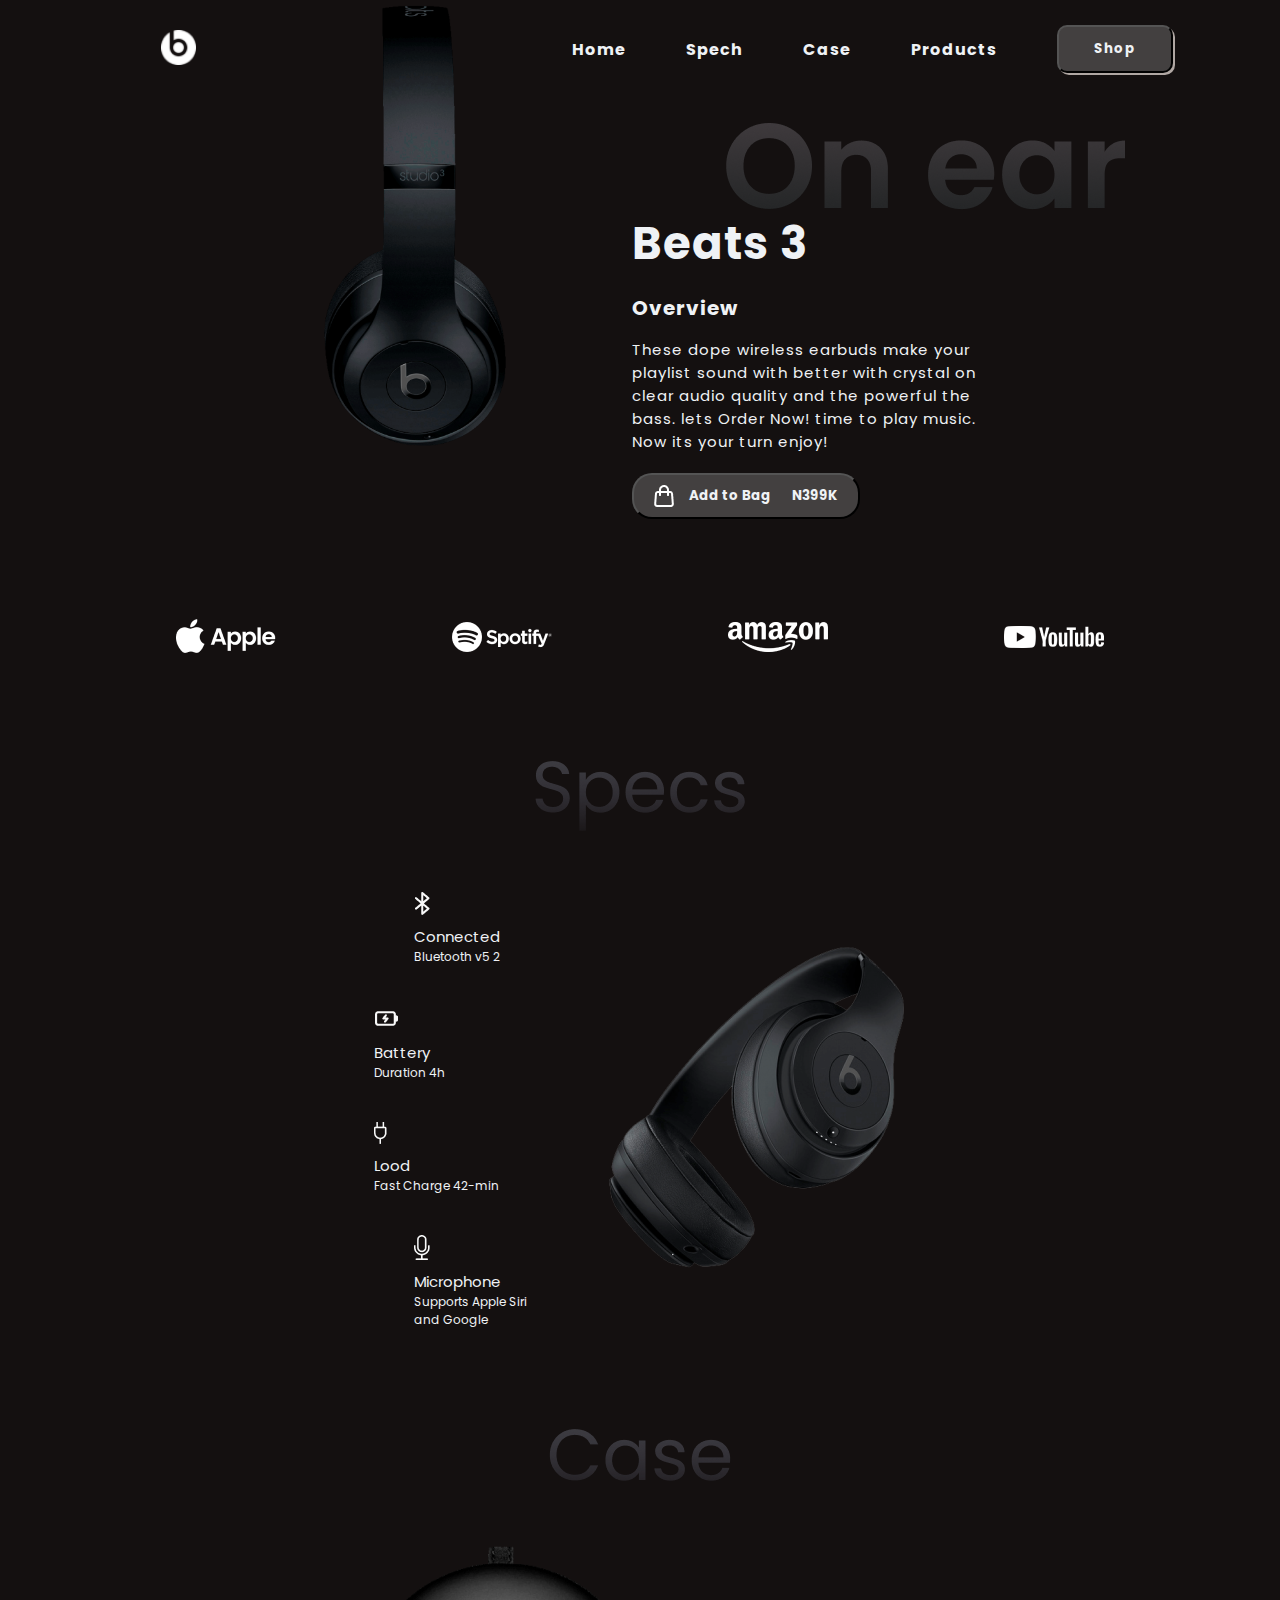
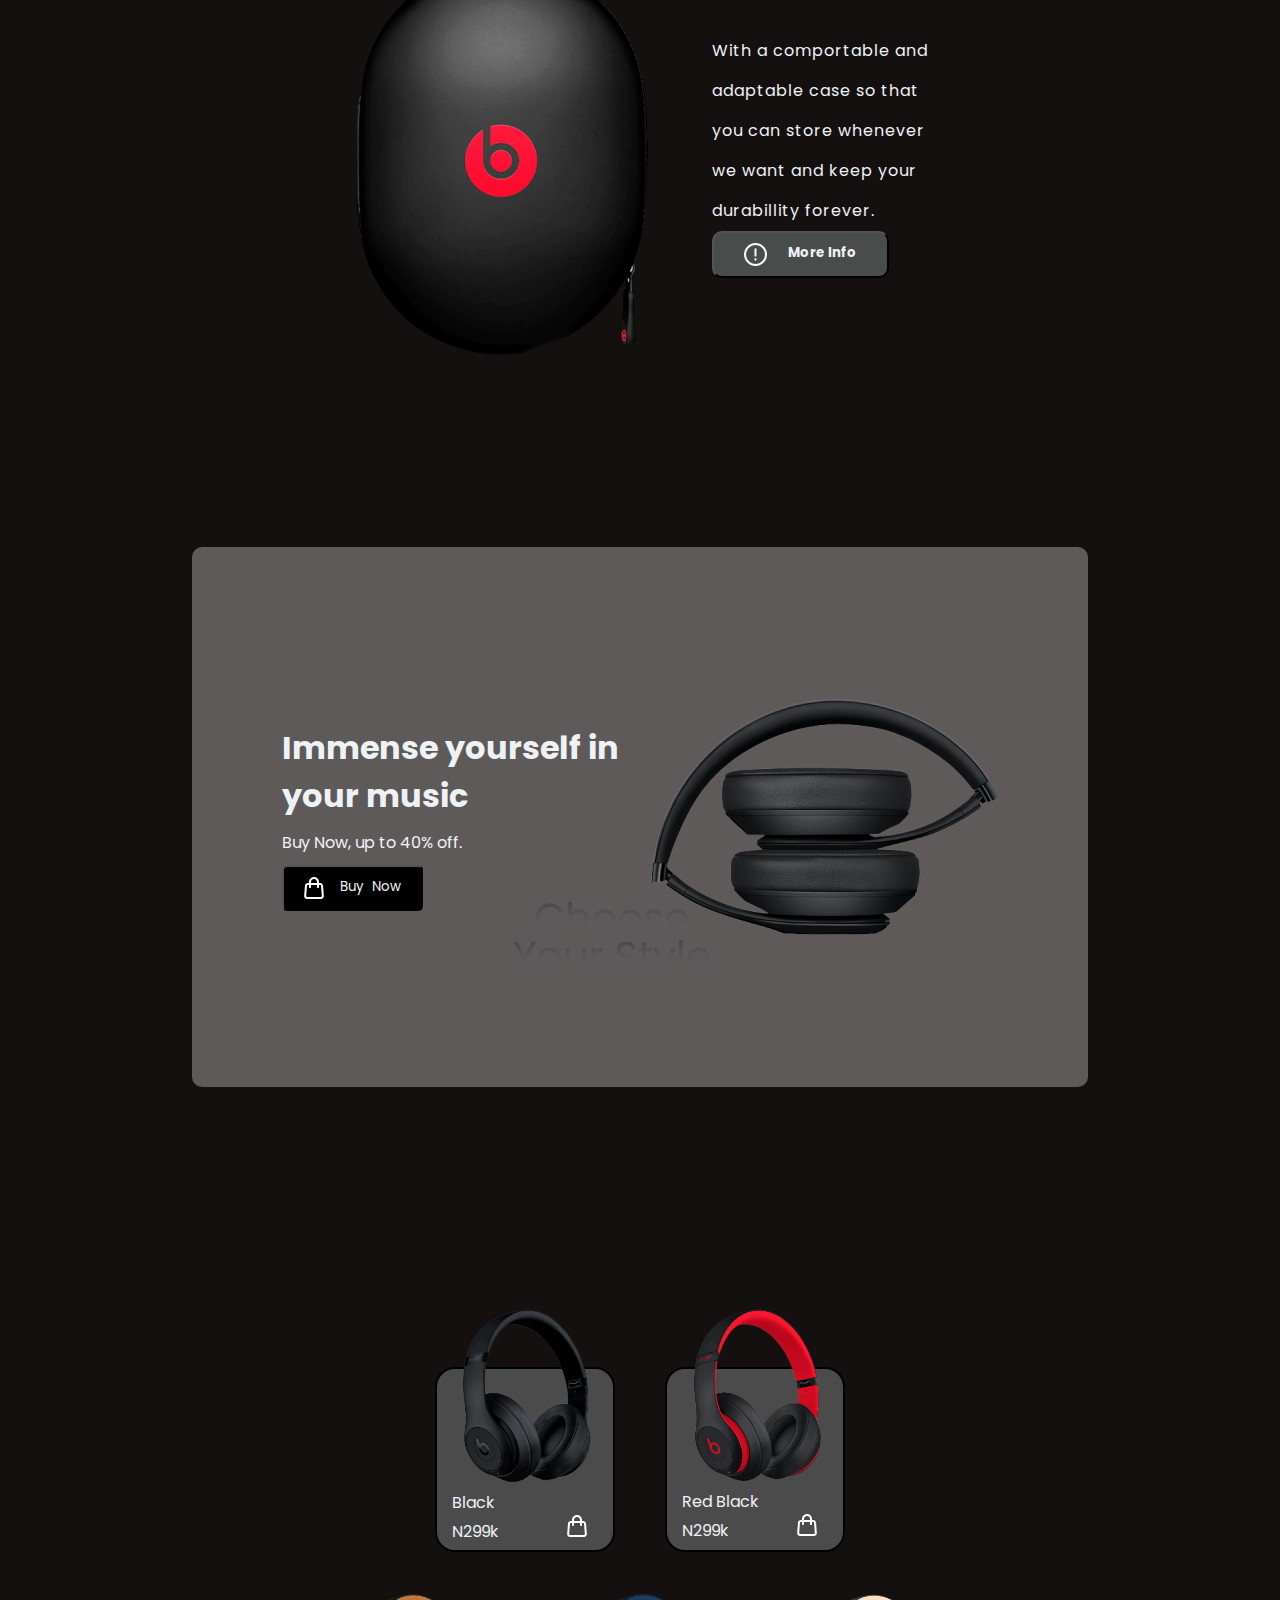
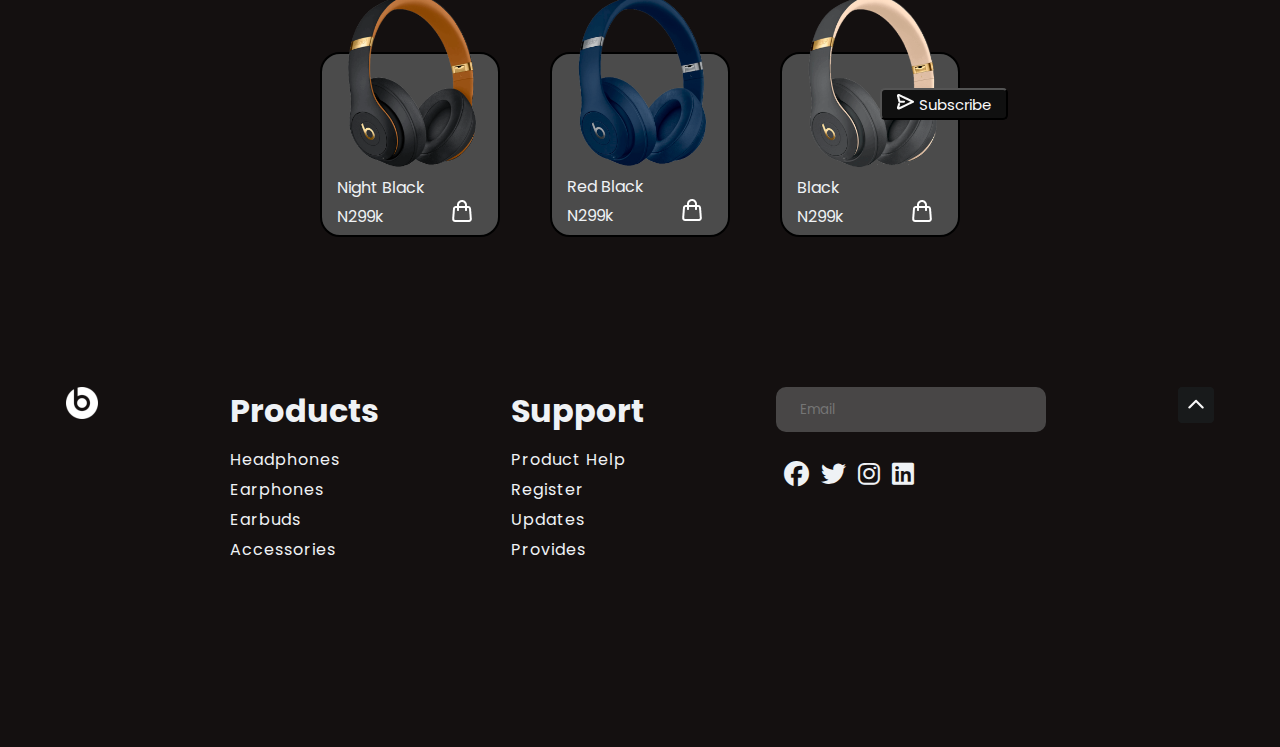
<file: beats project/index.html>
<!DOCTYPE html>
<html lang="en">

<head>
    <meta charset="UTF-8">
    <meta http-equiv="X-UA-Compatible" content="IE=edge">
    <meta name="viewport" content="width=device-width, initial-scale=1.0">
    <title>Beats </title>
    <link rel="preconnect" href="https://fonts.googleapis.com">
    <link rel="preconnect" href="https://fonts.gstatic.com" crossorigin>
    <link href="https://fonts.googleapis.com/css2?family=Poppins&display=swap" rel="stylesheet">
    <link rel="stylesheet" href="https://cdnjs.cloudflare.com/ajax/libs/font-awesome/6.2.1/css/all.min.css">
   
   <link rel="stylesheet" href="index.css">
    <head>
    <body>
        <div class="section1">
            <div class="rightSide">
                <img src="beatsLogo.png" alt="logo1" height="35px" class="logo1">
                <img src="mainImage.png" alt="hedpneImg1" height="450px">
            </div>
            <div class="leftSide">
                <nav>
                    <ul class="navBar">
                        <li><a href="">Home</a></li>
                        <li><a href="">Spech</a></li>
                        <li><a href="">Case</a></li>
                        <li><a href="">Products</a></li>
                        <button class="button1">Shop</button>
                    </ul>
                </nav>
                <div class="bckgndLogo1">
                    <img src="onEar.png" alt="bckgndLogo1">
                </div>
                <div class="details">
                    <h1 class="h1">Beats 3</h1>
                    <h3 class="h3">Overview</h3>
                    <p class="para">These dope wireless earbuds make your <br> playlist sound with better with crystal
                        on<br> clear audio quality and the powerful the<br> bass. lets Order Now! time to play
                        music.<br> Now its your turn enjoy! </p>
                    <button class="button2"> <img src="shoppingBag.png" alt="Logo"> &nbsp; &nbsp; &nbsp;Add to Bag
                        &nbsp; &nbsp; &nbsp; N399K</button>
                </div>
            </div>
        </div>
        <div section2>
            <nav>
                <ul class="CompyLogo">
                    <li><img src="appleLogo.png" alt="AppleLogo"></li>
                    <li><img src="spotifyLogo.png" alt="SpotifyLogo"></li>
                    <li><img src="amazonLogo.png" alt="AmazonLogo"></li>
                    <li><img src="youtubeLogo.png" alt="YoutbeLogo"></li>
                </ul>
            </nav>
        </div>
        <div class="section3">
            <div class="specs">
                <img src="specsLogo.png" alt="specsLogo">
            </div>
            <div class="mainspecs">
                <div>
                    <div class="bluetooth">
                        <img src="bluetooth.png" alt="bletohlogo">
                        <p class="para3"><span>Connected</span><br>Bluetooth v5 2</p>
                    </div>
                    <div class="battery">
                        <img src="battery.png" alt="bttryLogo">
                        <p class="para3"><span>Battery</span><br>Duration 4h</p>
                    </div>
                    <div class="charger">
                        <img src="charger.png" alt="chgerLogo">
                        <p class="para3"><span>Lood</span><br>Fast Charge 42-min</p>
                    </div>
                    <div class="mic">
                        <img src="mic.png" alt="micLogo">
                        <p class="para3"><span>Microphone</span><br> Supports Apple Siri <br> and Google</p>
                    </div>

                </div>
                <div class="specsImg">
                    <img src="specsImage.png" alt="specsLogo">
                </div>
            </div>
        </div>
        <div class="section4">
            <div class="caseLogo">
                <img src="caseLogo.png" alt="caseLogo">
            </div>
            <div class="caseImg">
                <div>
                    <img src="caseImage.png" alt="caseImg">
                </div>
                <div class="caseWri">
                    <p class="para4">With a comportable and <br> adaptable case so that <br> you can store whenever<br>we
                        want and keep
                        your <br>durabillity forever.</p>
                    <button class="button3"><img src="group.png" alt="grouplogo">&nbsp; &nbsp; &nbsp; &nbsp;More
                        Info</button>
                </div>
            </div>
        </div>
        <div class="section5">
            <div class="mainPart">
                <div class="buy">
                    <h1>Immense yourself in <br>your music</h1>
                    <p class="para5">Buy Now, up to 40% off.</p>
                    <button class="button4"><img src="shoppingBag.png" alt="Buy"> &nbsp; &nbsp; Buy &nbsp;Now</button>
                </div>
                <div class="nowBuy"></div>
                <img src="buyNowSectionImage.png" alt="logo">
            </div>
        </div>
        <section class="headphonelist">
            <div class="productlogo">
                <img src="productLogo.png" alt="logo" width="200px">
            </div>
            <div class="list">
                <div class="blackhp">
                    <img class="black" src="black.png" alt="logo" width="130px">
                    <p class="pblack"> Black <br> N299k &nbsp; &nbsp; &nbsp;  &nbsp; &nbsp; &nbsp; &nbsp; &nbsp; <img src="shoppingBag.png" alt="loho"></p>
                </div>
                <div class="blackhp">
                    <img class="black" src="redBlack.png" alt="logo" width="130px">
                    <p class="pblack">Red Black <br> N299k &nbsp;  &nbsp; &nbsp; &nbsp; &nbsp; &nbsp; &nbsp; &nbsp; <img src="shoppingBag.png"
                            alt="logo"></p>
                </div>
            </div>
                <div class="black2">
                    <div class="blackhp">
                        <img class="black" src="nightBlack.png" alt="logo" width="130px">
                        <p class="pblack">Night Black <br> N299k &nbsp; &nbsp; &nbsp; &nbsp; &nbsp; &nbsp; &nbsp; &nbsp; <img src="shoppingBag.png" alt="loho"></p>
                    </div>
                    <div class="blackhp">
                        <img class="black" src="blue.png" alt="logo" width="130px">
                        <p class="pblack">Red Black <br> N299k &nbsp;   &nbsp; &nbsp; &nbsp; &nbsp; &nbsp; &nbsp; &nbsp; <img src="shoppingBag.png"
                                alt="logo"></p>
                </div>
                <div class="blackhp">
                    <img class="black" src="twilightGray.png" alt="logo" width="130px">
                    <p class="pblack">Black <br> N299k &nbsp;   &nbsp; &nbsp; &nbsp; &nbsp; &nbsp; &nbsp; &nbsp; <img src="shoppingBag.png"
                            alt="logo"></p>
                </div>
           
        </section>
        
        <nav class="section6">
            <div>
                <img src="beatsLogo.png" alt="logo">
            </div>
            <div>
                <h1>Products</h1>
                <p class="para7">Headphones <br> Earphones <br> Earbuds <br>Accessories</p>
            </div>
            <div>
                <h1>Support</h1>
                <p class="para7">Product Help <br> Register <br> Updates<br>Provides</p>
            </div>
            <div>
                <div>
                    <input class="email" type="email" placeholder=" &nbsp; &nbsp; &nbsp;email"> <button class="subscribe"> <img src="rightArrow.png" alt="logo"> Subscribe</button>
                </div>
                <div class="sociLogo">
                    <i class="fa-brands fa-facebook" ></i>
                    <i class="fa-brands fa-twitter"></i>
                    <i class="fa-brands fa-instagram"></i>
                    <i class="fa-brands fa-linkedin"></i>
                </div>
            </div>
            <div>
                <img src="upArrow.png" alt="uplogo">
            </div>
            </div>
        </nav>

    </body>

</html>
</file>
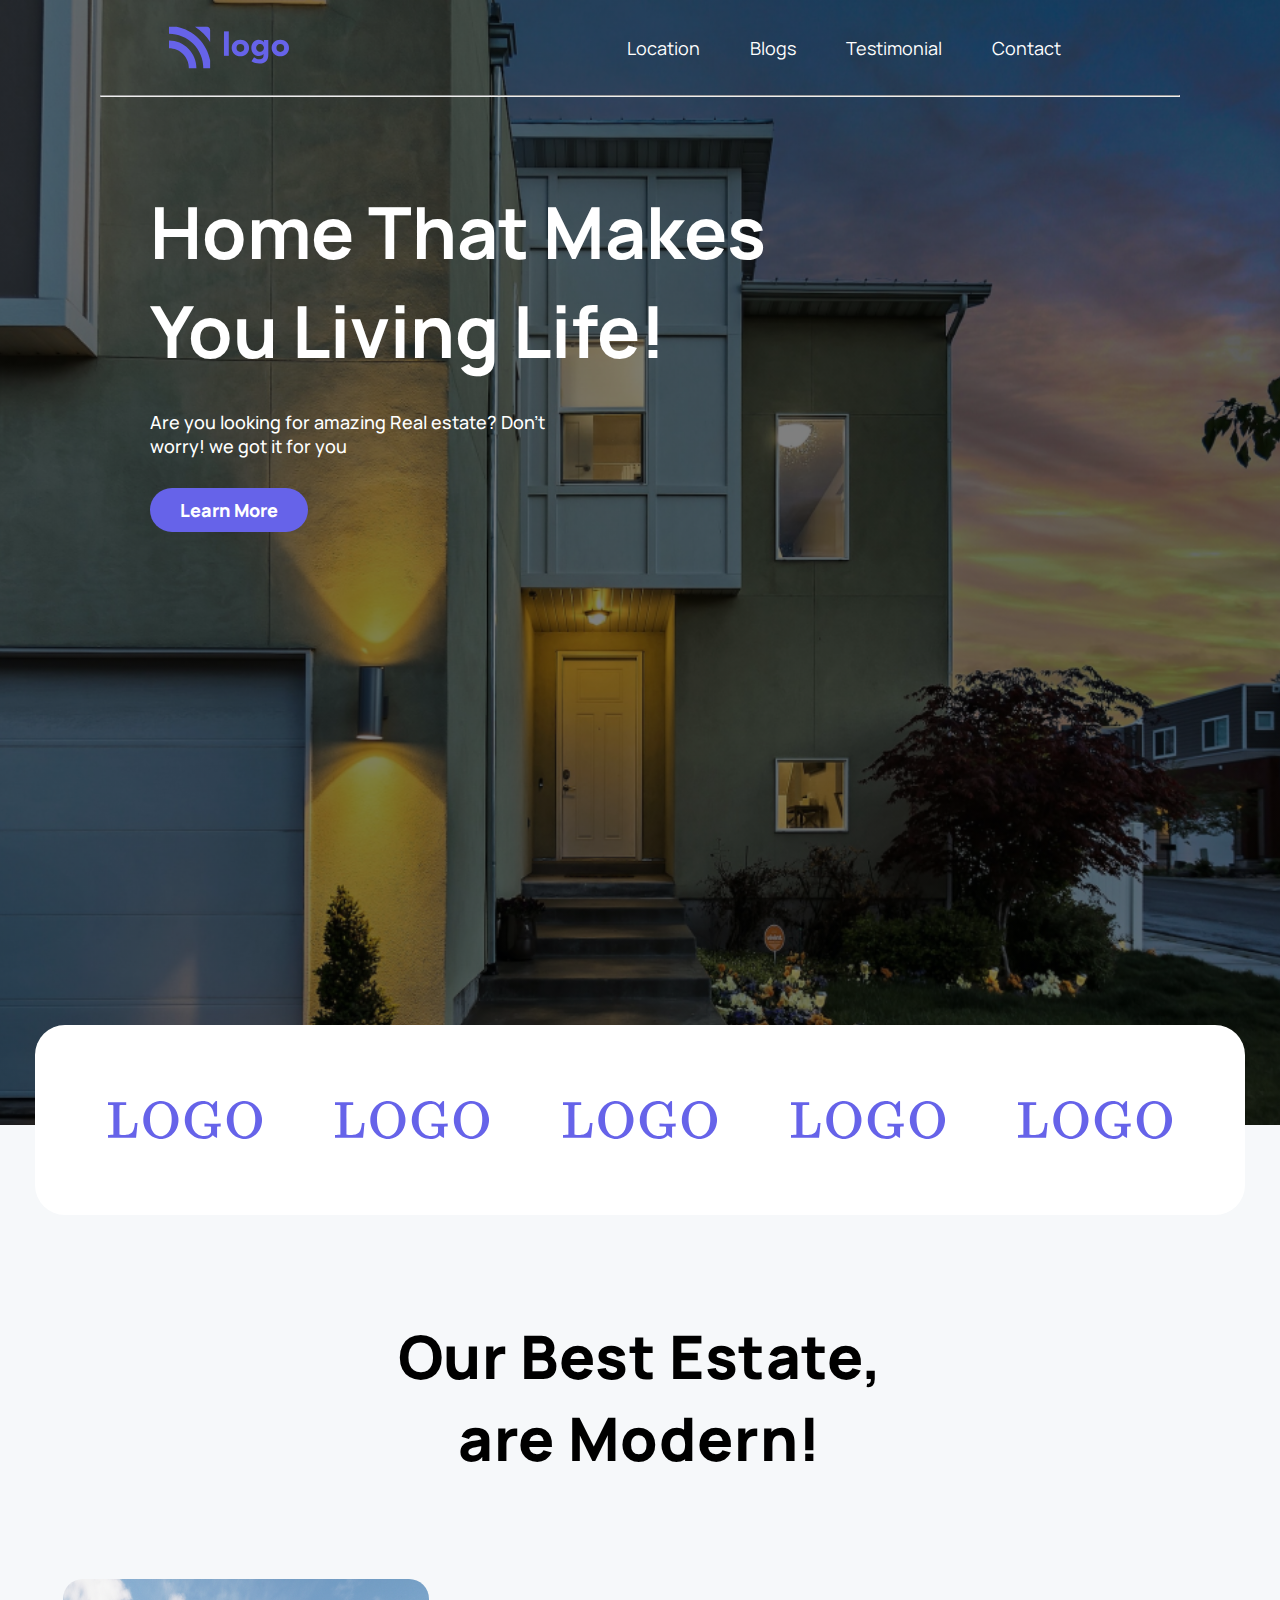
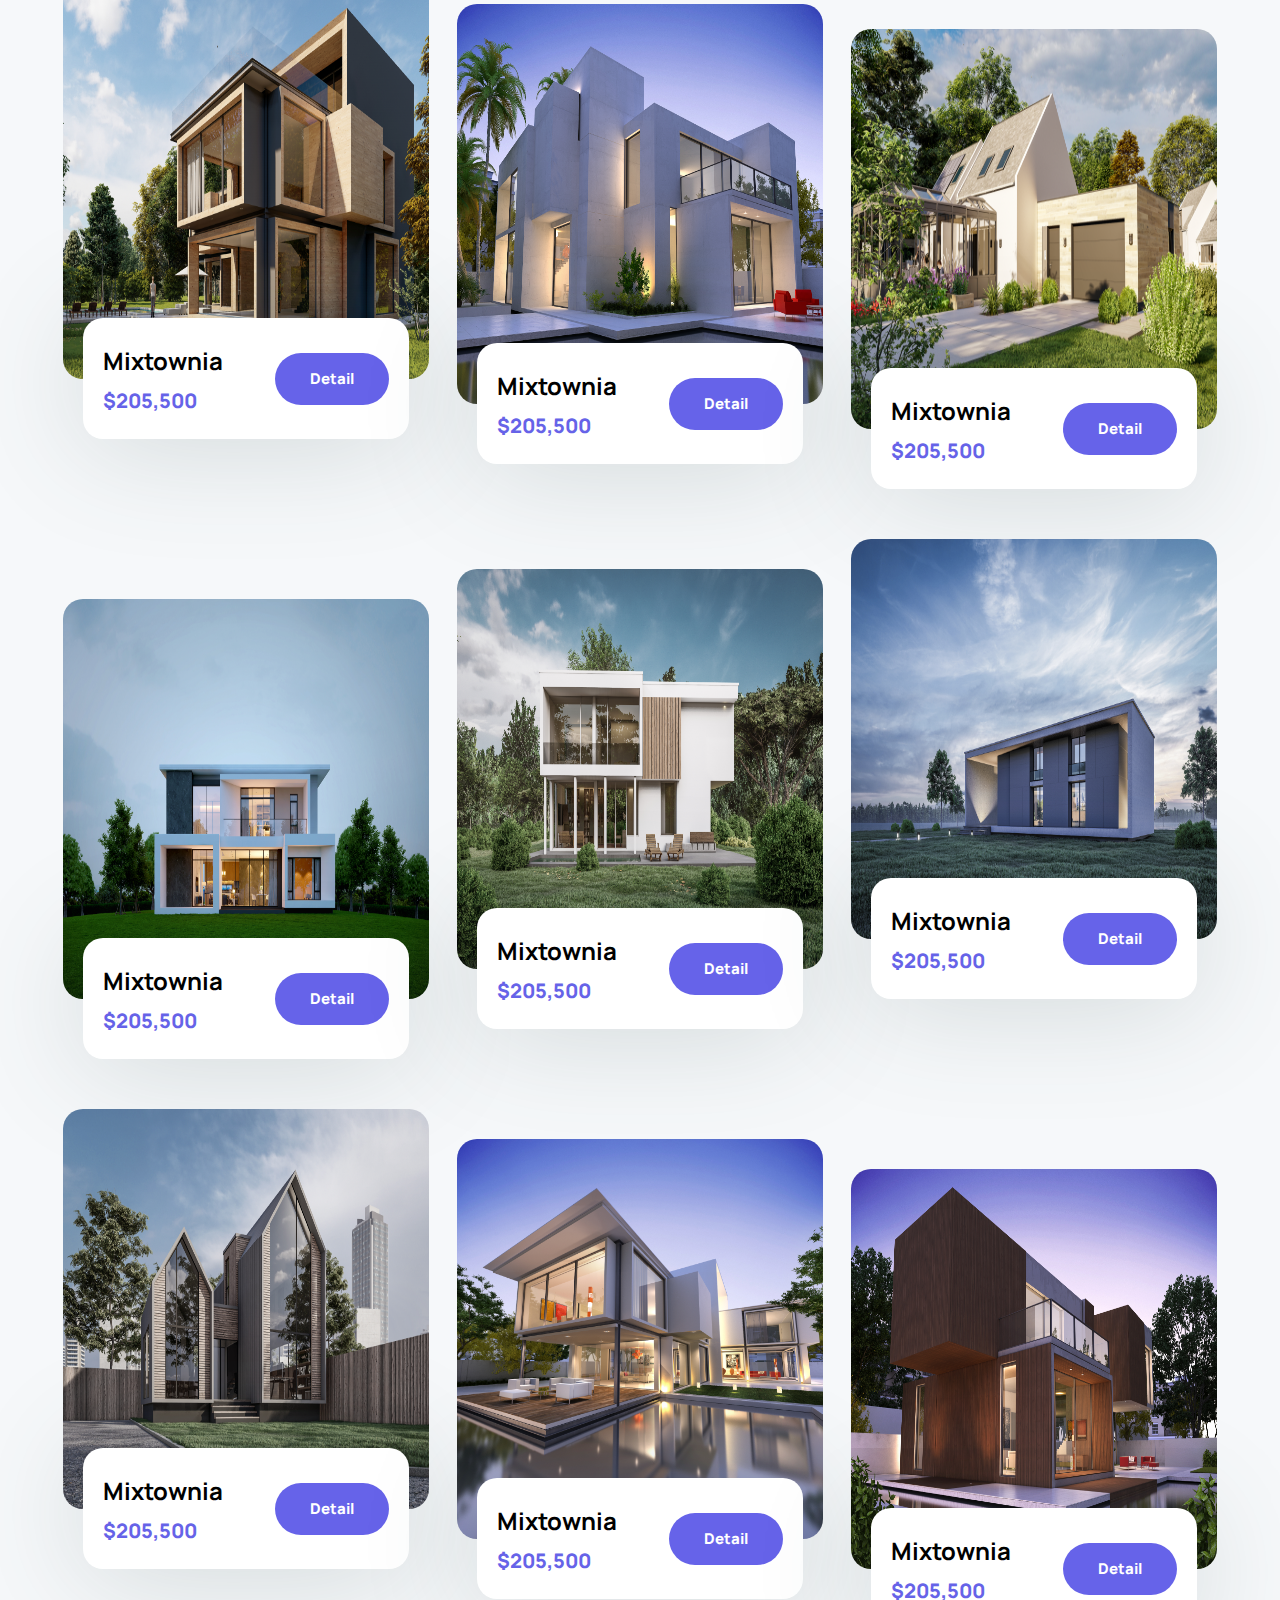
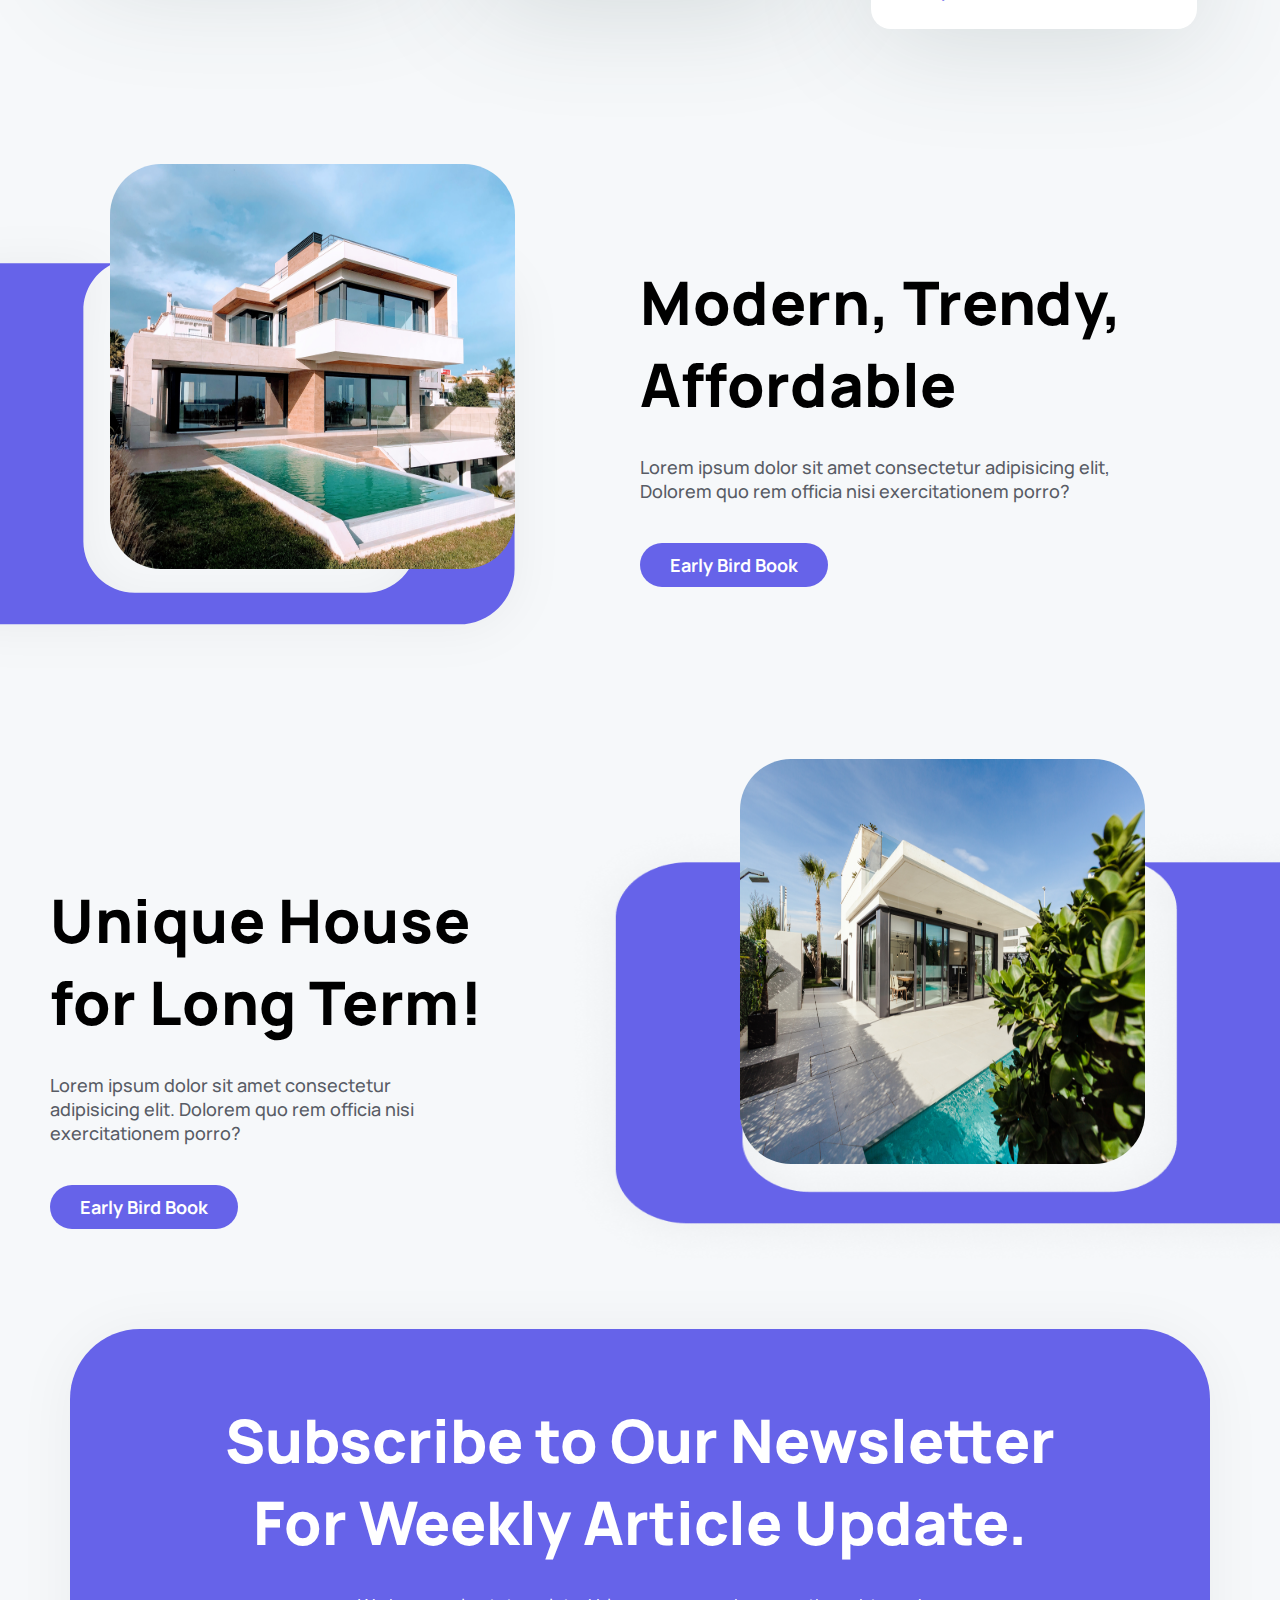
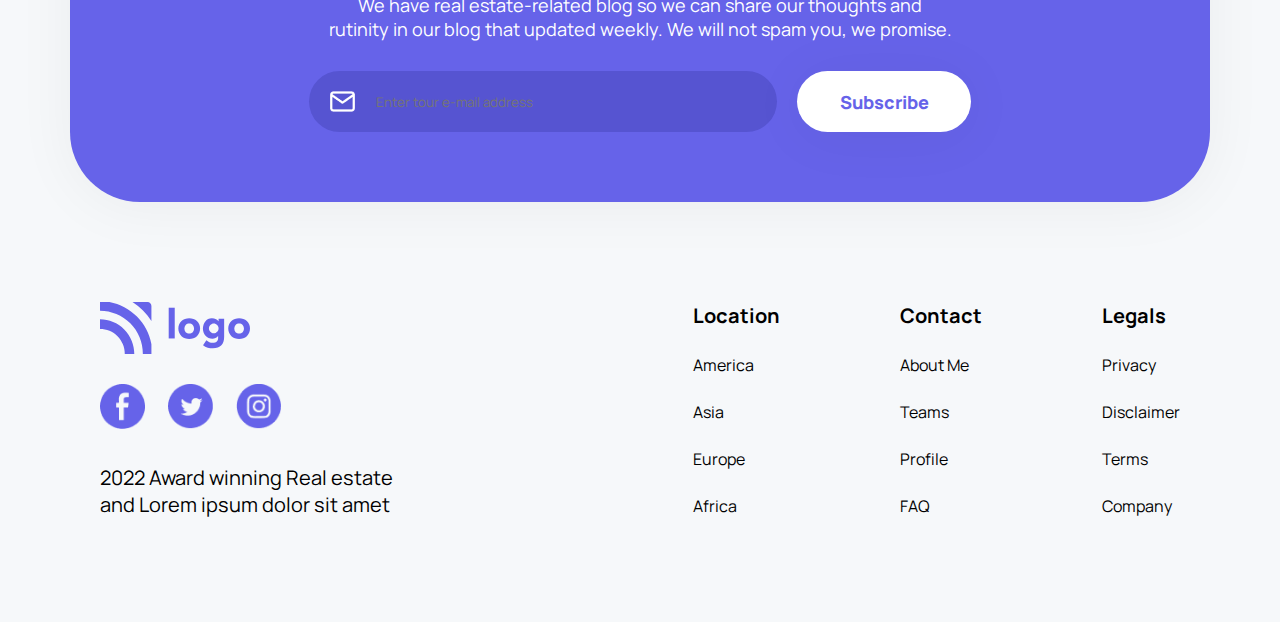
<file: EstateProject/Index.html>
<!DOCTYPE html>
<html lang="en">
  <head>
    <meta charset="UTF-8" />
    <meta http-equiv="X-UA-Compatible" content="IE=edge" />
    <meta name="viewport" content="width=device-width, initial-scale=1.0" />
    <title>Real State</title>

    <!-- adding the font family -->
    <link rel="preconnect" href="https://fonts.googleapis.com" />
    <link rel="preconnect" href="https://fonts.gstatic.com" crossorigin />
    <link
      href="https://fonts.googleapis.com/css2?family=Manrope:wght@200;300;400;500;600;700;800&display=swap"
      rel="stylesheet"
    />

    <link rel="stylesheet" href="index.css" />
  </head>

  <body>
    <header>
      <!-- navbar -->
      <nav>
        <img src="Logo.svg" alt="logo image" />
        <!-- nav links -->
        <ul>
          <li><a href="#">Location</a></li>
          <li><a href="#">Blogs</a></li>
          <li><a href="#">Testimonial</a></li>
          <li><a href="#">Contact</a></li>
        </ul>
      </nav>
      <hr />

      <div>
        <h1>Home That Makes <br />You Living Life!</h1>
        <p>
          Are you looking for amazing Real estate? Don't worry! we got it for
          you
        </p>
        <button>Learn More</button>
      </div>
    </header>

    <!-- multiple logos section -->
    <section class="my-logos">
      <img src="logoName.svg" alt="named logo" />
      <img src="logoName.svg" alt="named logo" />
      <img src="logoName.svg" alt="named logo" />
      <img src="logoName.svg" alt="named logo" />
      <img src="logoName.svg" alt="named logo" />
    </section>

    <!-- section for displaying all our real state properties in a card -->
    <section class="cards-wrapper-section">
      <h1>Our Best Estate, <br />are Modern!</h1>

      <!-- creating a main div to wrap all the cards -->
      <div class="cards-wrapper">
        <!-- creating estate property card -->
        <div class="card">
          <img src="cardImage1.png" alt="cardImage1" />
          <!-- for displaying the property details -->
          <div class="card-box">
            <!-- displaying the price and property name -->
            <div>
              <h3>Mixtownia</h3>
              <p>$205,500</p>
            </div>
            <!-- button for more details -->
            <button>Detail</button>
          </div>
        </div>

        <!-- creating estate property card -->
        <div class="card">
          <img src="cardImage2.png" alt="cardImage2" />
          <!-- for displaying the property details -->
          <div class="card-box">
            <!-- displaying the price and property name -->
            <div>
              <h3>Mixtownia</h3>
              <p>$205,500</p>
            </div>
            <!-- button for more details -->
            <button>Detail</button>
          </div>
        </div>

        <!-- creating estate property card -->
        <div class="card">
          <img src="cardImage3.png" alt="cardImage3" />
          <!-- for displaying the property details -->
          <div class="card-box">
            <!-- displaying the price and property name -->
            <div>
              <h3>Mixtownia</h3>
              <p>$205,500</p>
            </div>
            <!-- button for more details -->
            <button>Detail</button>
          </div>
        </div>

        <!-- creating estate property card -->
        <div class="card">
          <img src="cardImage4.png" alt="cardImage4" />
          <!-- for displaying the property details -->
          <div class="card-box">
            <!-- displaying the price and property name -->
            <div>
              <h3>Mixtownia</h3>
              <p>$205,500</p>
            </div>
            <!-- button for more details -->
            <button>Detail</button>
          </div>
        </div>

        <!-- creating estate property card -->
        <div class="card">
          <img src="cardImage5.png" alt="cardImage5" />
          <!-- for displaying the property details -->
          <div class="card-box">
            <!-- displaying the price and property name -->
            <div>
              <h3>Mixtownia</h3>
              <p>$205,500</p>
            </div>
            <!-- button for more details -->
            <button>Detail</button>
          </div>
        </div>

        <!-- creating estate property card -->
        <div class="card">
          <img src="cardImage6.png" alt="cardImage6" />
          <!-- for displaying the property details -->
          <div class="card-box">
            <!-- displaying the price and property name -->
            <div>
              <h3>Mixtownia</h3>
              <p>$205,500</p>
            </div>
            <!-- button for more details -->
            <button>Detail</button>
          </div>
        </div>

        <!-- creating estate property card -->
        <div class="card">
          <img src="cardImage7.png" alt="cardImage7" />
          <!-- for displaying the property details -->
          <div class="card-box">
            <!-- displaying the price and property name -->
            <div>
              <h3>Mixtownia</h3>
              <p>$205,500</p>
            </div>
            <!-- button for more details -->
            <button>Detail</button>
          </div>
        </div>

        <!-- creating estate property card -->
        <div class="card">
          <img src="cardImage8.png" alt="cardImage8" />
          <!-- for displaying the property details -->
          <div class="card-box">
            <!-- displaying the price and property name -->
            <div>
              <h3>Mixtownia</h3>
              <p>$205,500</p>
            </div>
            <!-- button for more details -->
            <button>Detail</button>
          </div>
        </div>

        <!-- creating estate property card -->
        <div class="card">
          <img src="cardImage9.png" alt="cardImage9" />
          <!-- for displaying the property details -->
          <div class="card-box">
            <!-- displaying the price and property name -->
            <div>
              <h3>Mixtownia</h3>
              <p>$205,500</p>
            </div>
            <!-- button for more details -->
            <button>Detail</button>
          </div>
        </div>
      </div>
    </section>

    <!-- section for displaying first feature -->
    <section class="features-section first-feature-section">
      <!-- for displaying the images -->
      <div>
        <img src="featureImageBg1.svg" alt="image background" />
        <img src="featuresImage1.png" alt="feature image 1" />
      </div>

      <!-- for displaying the written content -->
      <div>
        <h1>Modern, Trendy, Affordable</h1>
        <p>
          Lorem ipsum dolor sit amet consectetur adipisicing elit, Dolorem quo
          rem officia nisi exercitationem porro?
        </p>
        <button>Early Bird Book</button>
      </div>
    </section>

    <!-- section for displaying second feature -->
    <section class="features-section second-feature-section">
      <!-- for displaying the written content -->
      <div>
        <h1>Unique House for Long Term!</h1>
        <p>
          Lorem ipsum dolor sit amet consectetur adipisicing elit. Dolorem quo
          rem officia nisi exercitationem porro?
        </p>
        <button>Early Bird Book</button>
      </div>

      <!-- for displaying the images -->
      <div>
        <img src="featureImageBg2.png" alt="image background" />
        <img src="featuresImage2.png" alt="feature image 2" />
      </div>
    </section>

    <!-- section for creating the newsletter -->
    <section class="newsletter">
      <h1>Subscribe to Our Newsletter <br> For Weekly Article Update.</h1>
      <p>
        We have real estate-related blog so we can share our thoughts and
        rutinity in our blog that updated weekly. We will not spam you, we
        promise.
      </p>

      <!-- for taking user email -->
      <form>
        <div>
          <img src="mail.png" alt="mail">
          <input type="text" placeholder="Enter tour e-mail address"/>
        </div>
        <button>Subscribe</button>
      </form>
    </section>

    <!-- creating the footer area -->
    <footer>
      <div>
        <img src="Logo.svg" alt="logo" />
        <!-- for social media icons -->
        <div>
          <img src="facebook.png" alt="facebook icon" />
          <img src="twitter.png" alt="twitter icon" />
          <img src="instagram.png" alt="instagram icon" />
        </div>
        <p>2022 Award winning Real estate and Lorem ipsum dolor sit amet</p>
      </div>

      <!-- for all different pages links -->
      <div class="footer-links">
        <div class="footer-links-content">
          <ul>
            <li><a href="#">Location</a></li>
            <li><a href="#">America</a></li>
            <li><a href="#">Asia</a></li>
            <li><a href="#">Europe</a></li>
            <li><a href="#">Africa</a></li>
          </ul>
        </div>

        <div class="footer-links-content">
          <ul>
            <li><a href="#">Contact</a></li>
            <li><a href="#">About Me</a></li>
            <li><a href="#">Teams</a></li>
            <li><a href="#">Profile</a></li>
            <li><a href="#">FAQ</a></li>
          </ul>
        </div>

        <div class="footer-links-content">
          <ul>
            <li><a href="#">Legals</a></li>
            <li><a href="#">Privacy</a></li>
            <li><a href="#">Disclaimer</a></li>
            <li><a href="#">Terms</a></li>
            <li><a href="#">Company</a></li>
          </ul>
        </div>
      </div>
    </footer>
  </body>
</html>
</file>
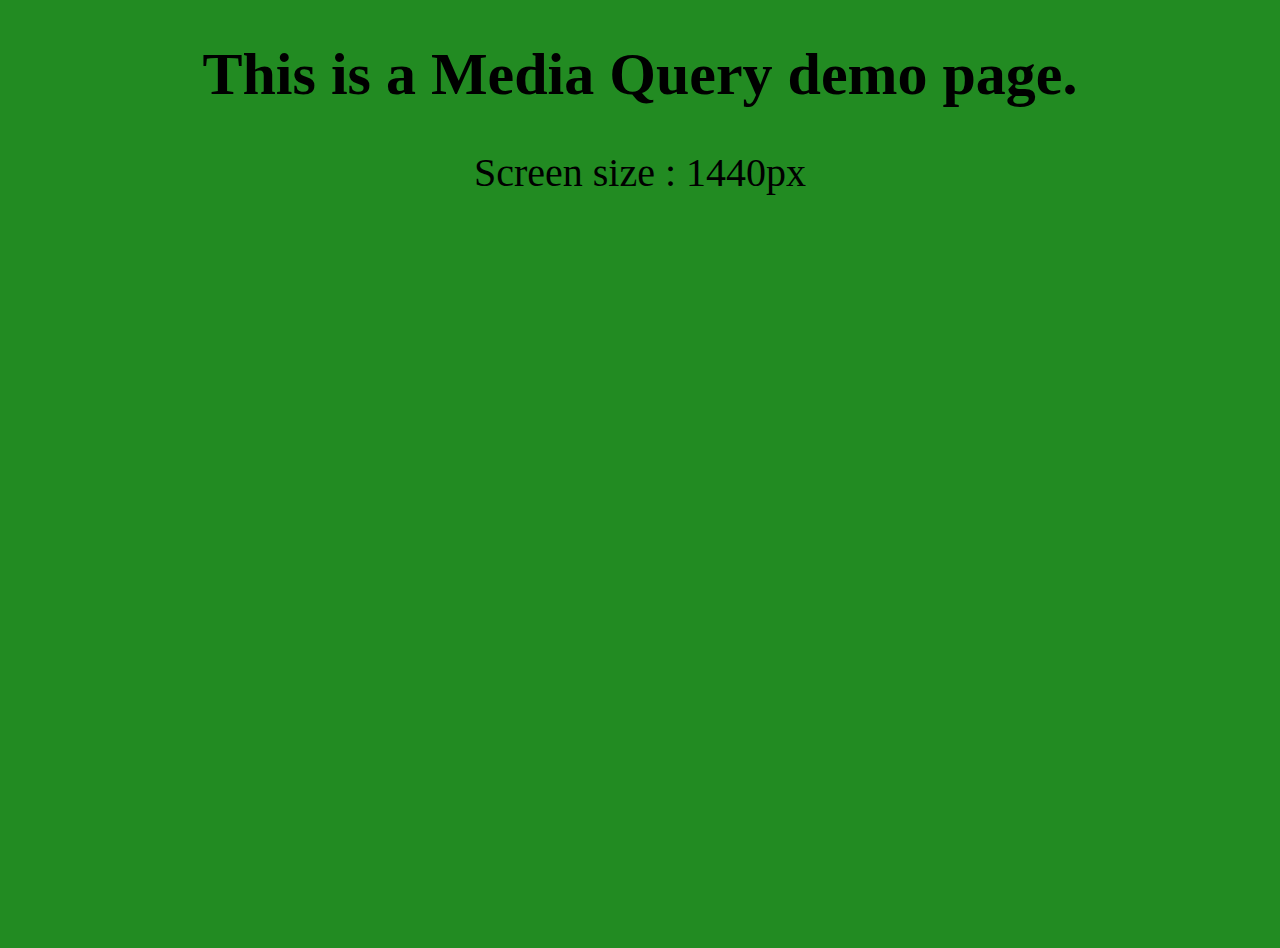
<file: Media Query demo page/index.html>
<!DOCTYPE html>
<html lang="en">
<head>
    <meta charset="UTF-8">
    <meta http-equiv="X-UA-Compatible" content="IE=edge">
    <meta name="viewport" content="width=device-width, initial-scale=1.0">
    <title>Media Query Demo page</title>
    <link rel="stylesheet" href="index.css">
    </style>
</head>
<body>
    
    <h1>This is a Media Query demo page.</h1>
    <p class="laptop_large">Screen size : 1440px</p>
    <p class="laptop">Screen size : 1024px</p>
    <p class="tablet">Screen size : 768px</p>
    <p class="mobile">Screen size : 425px</p>
</body>
</html>
</file>
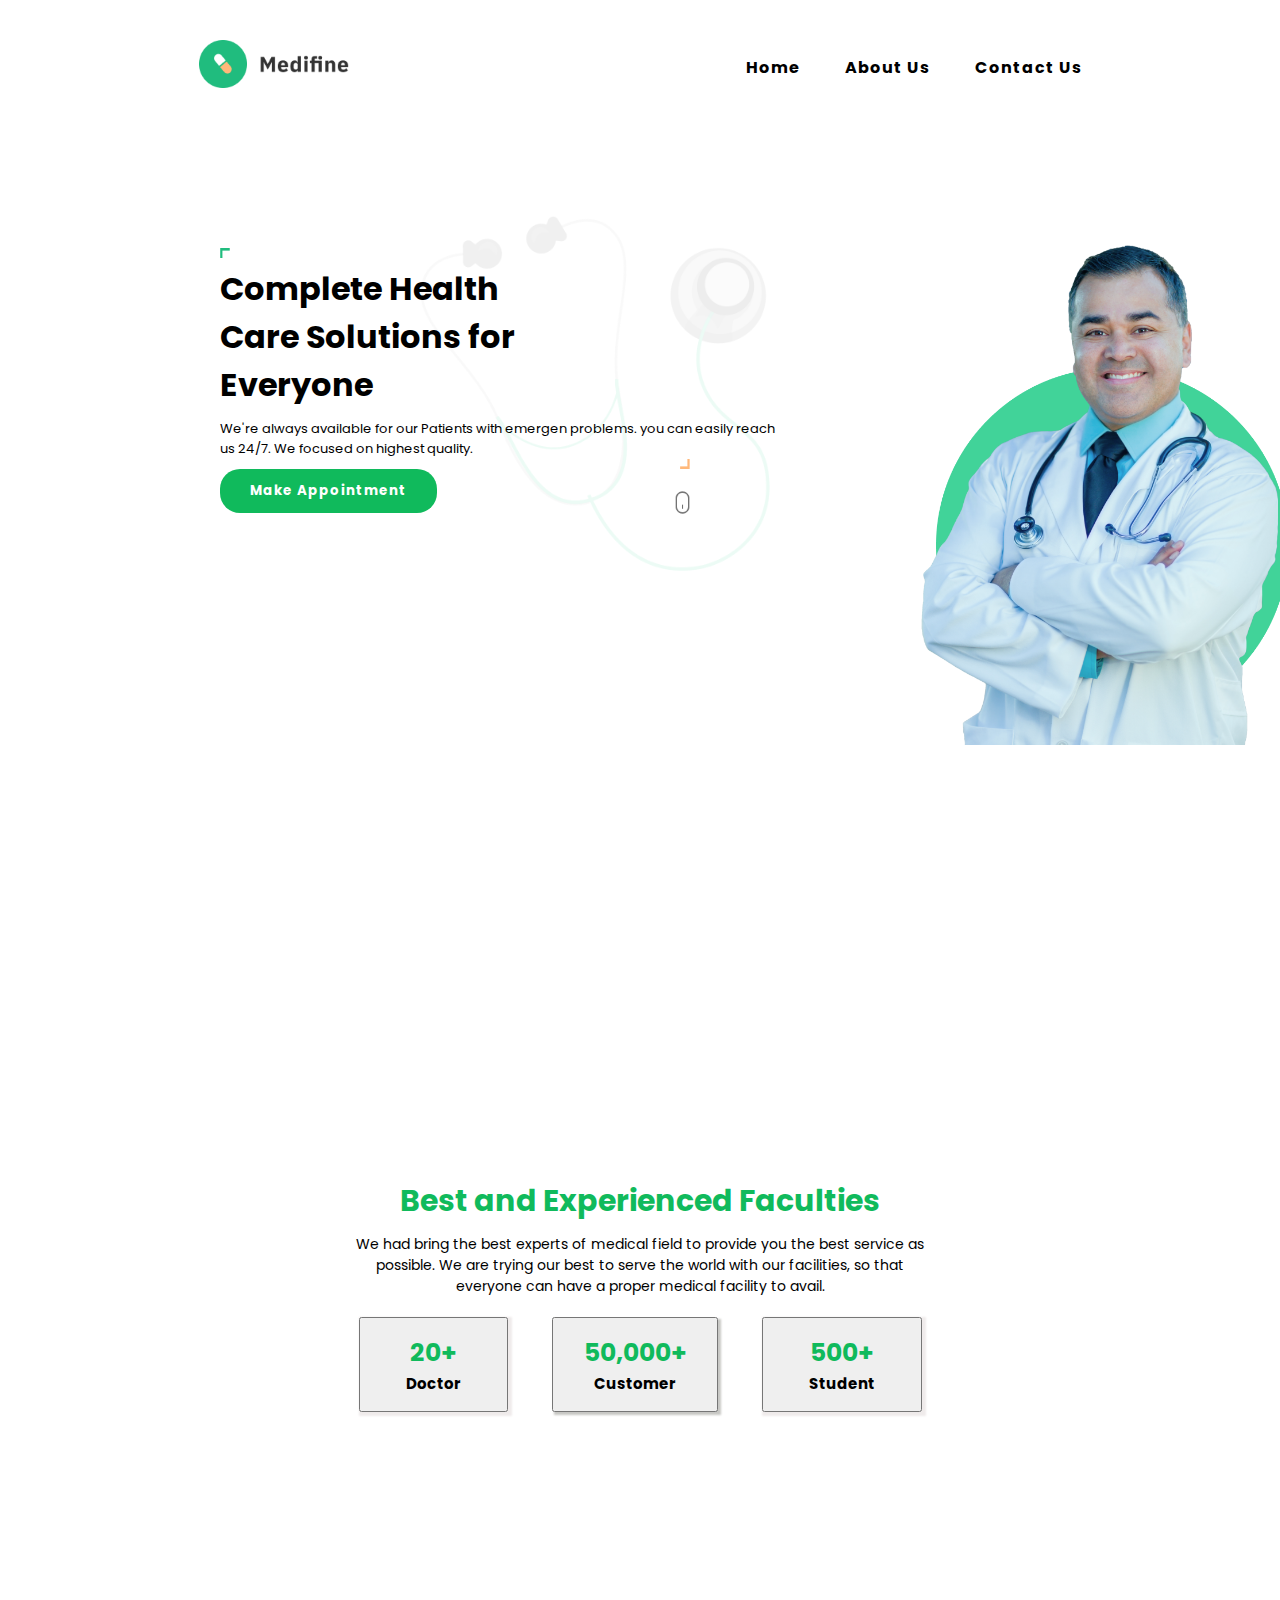
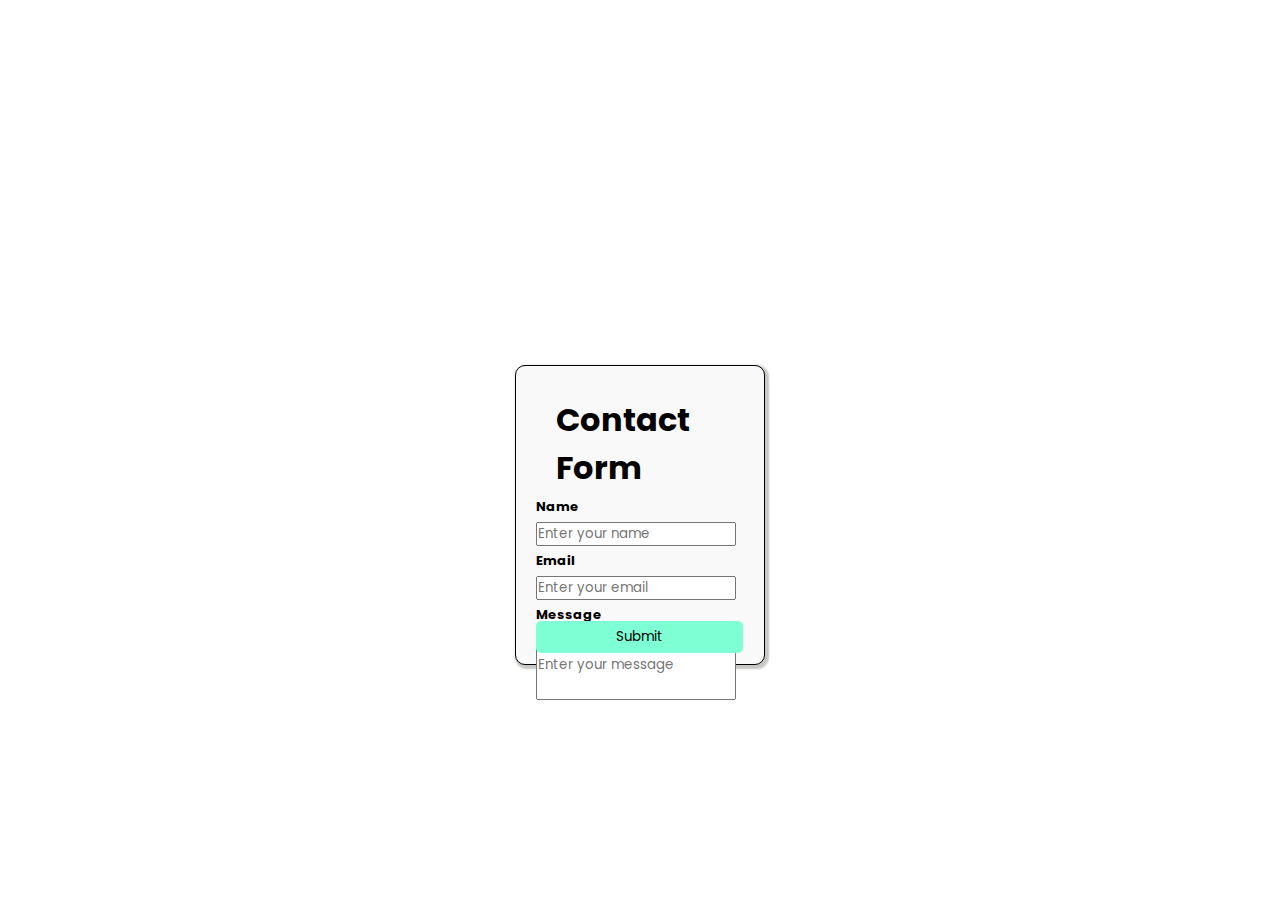
<file: Portfolio/index.html>
<!DOCTYPE html>
<html lang="en">

<head>
    <meta charset="UTF-8">
    <meta http-equiv="X-UA-Compatible" content="IE=edge">
    <meta name="viewport" content="width=device-width, initial-scale=1.0">
    <title>Portfolio</title>
       
<link rel="stylesheet" href="style.css">
       
</head>

<body>
    <section>
        <nav class="container1">
            <div>
                <img src="logo.png" alt="logo" width="150px">
            </div>
            <div>
                <ul>
                    <li><a href="#">Home</a></li>
                    <li><a href="#">About Us</a></li>
                    <li><a href="#">Contact Us</a></li>
                </ul>
            </div>
        </nav>
    </section>
    <main class="main">

        <div class="rightSide">
            <div class="wriSection">
                <img src="topAngle.png" alt="logo" width="10px">
                <h1>Complete Health <br>Care Solutions for <br> Everyone</h1>
                <p class="paragph">We're always available for our Patients with emergen problems. you can easily reach
                    <br> us 24/7. We
                    focused on highest quality. </p>
                <button class="button1"> Make Appointment</button>
                <img class="angleButton" src="bottomAngle.png" alt="logo" width="10px">
                <img class="mouseLogo" src="mouse.png" alt="logo" width="25px">
            </div>
        </div>
        <div class="leftSide">
            <div>
                <img src="doctor.png" alt="logo" width="382px">
            </div>
        </div>
    </main>
    <section>
        <div class="container2">
            <div>
                <h1 class="h1">Best and Experienced Faculties</h1>
                <p class="paragph2">We had bring the best experts of medical field to provide you the best service as
                    <br> possible. We are trying our best to serve the world with our facilities, so that <br>everyone
                    can have a proper medical facility to avail.</p>
                <button class="button2"> <span>20+ </span><br>Doctor</button>
                <button class="button3"> <span>50,000+</span> <br>Customer</button>
                <button class="button2"> <span>500+ </span><br>Student</button>
            </div>

        </div>

    </section>
    <section class="contactForm">
        <div class="form">

                <h1 class="contact">Contact Form</h1>
                <h3 class="name">Name</h3>
                <input class="box" type="text" placeholder="Enter your name">
                <h3 class="name">Email</h3>
                <input class="box" type="text" placeholder="Enter your email">
                <h3 class="name">Message</h3>
                <input class="box2" type="text" placeholder="Enter your message">
                    <button class="button5">Submit</button>
               
            </div>
        </div>
    </section>
</body>

</html>
</file>
<file: beats project/index.css>
* {
    margin: 0;
    padding: 0;
    box-sizing: border-box;
    color: rgb(239, 242, 245);
    font-family: 'Poppins', sans-serif;
    position: static;
}

body {
    background-color: rgb(20, 16, 16);
}

.section1 {
    display: flex;
}

.rightSide {
    width: 40%;
    display: flex;
    justify-content: space-around;
    margin-left: 100px;
}

.leftSide {
    width: 60%;

}

.navBar {
    list-style: none;
    display: flex;
    column-gap: 60px;
    margin-top: 25px;
    align-items: center;
}

nav ul li a {
    text-decoration: none;
    letter-spacing: 1px;
    font-weight: bolder;
}

.logo1 {
    margin-top: 30px;
}

.button1 {
    padding: 12px 35px;
    background-color: rgb(67, 64, 64);
    border-radius: 10px;
    font-weight: bolder;
    letter-spacing: 1px;
    box-shadow: 2px 2px 0px 0px rgb(176, 167, 163);
}

.bckgndLogo1 {
    display: flex;
    justify-content: center;
    align-items: center;
    margin-top: 50px;
}

.details {
    margin-left: 60px;
}

.h1 {
    font-size: 45px;
    letter-spacing: 1px;
}

.h3 {
    font-size: 20px;
    margin-top: 15px;
    letter-spacing: 1px;
}

.para {
    font-size: 15px;
    margin-top: 15px;
    font-style: inherit;
    letter-spacing: 1px;
}

.button2 {
    display: flex;
    background-color: rgb(67, 64, 64);
    padding: 10px 20px;
    align-items: center;
    margin-top: 20px;
    border-radius: 20px;
    font-weight: bold;
}

.para2 {
    margin-left: 20px;
}

.section2 {
    display: flex;
}

.CompyLogo {
    display: flex;
    align-items: center;
    justify-content: space-evenly;
    list-style: none;
    margin-top: 100px;
}

.specs {
    display: flex;
    justify-content: center;
    margin-top: 100px;
}

.mainspecs {
    display: flex;
    justify-content: center;
    align-items: center;
    margin-top: 20px;
    font-size: 12px;
}

.bluetooth {
    margin: 40px;
}

.mic {
    margin: 40px;
}

.charger {
    margin-top: 40px;
}

.specsImg {
    margin-left: 40px;
}

span {
    font-size: 15px;
}

.para3 {
    margin-top: 5px;
}

.caseLogo {
    display: flex;
    justify-content: center;
    margin-top: 60px;
}

.caseImg {
    display: flex;
    justify-content: center;
    align-items: center;
    margin-top: 60px
}

.caseWri {
    margin-left: 60px;
}

.para4 {
    letter-spacing: 1px;
    line-height: 40px;
}

.button3 {
    background-color: rgb(74, 75, 75);
    padding: 10px 30px;
    border-radius: 10px;
    display: flex;
    font-weight: bold;
}

.section5 {
    display: flex;
    justify-content: center;
    align-items: center;
    color: aliceblue;
    height: 100vh;
}

.button4 {
    background-color: rgb(98, 95, 95);
    padding: 10px 20px;
    display: flex;
    border-radius: 5px;
    margin-top: 10px;
    background-color: black;
}

.para5 {
    margin-top: 10px;
}

.mainPart {
    display: flex;
    align-items: center;
    justify-content: center;
    height: 60vh;
    width: 70%;
    background-color: rgb(95, 90, 90);
    border-radius: 10px;
}

.nowBuy {
    margin-left: 30px;
}
.section6 {
    display: flex;
    justify-content: space-around;
    margin-top: 150px;
    height: 40vh;
}
.mediaLogo {
    color: aliceblue;
}
.para7 {
margin-top: 10px;
letter-spacing: 1px;
line-height:30px;
}
.sociLogo {
margin-top: 30px;
}
.fa-brands {
margin-left:8px;
font-size: 25px;
}
.headphoneList {
    height: 90vh;

}

.list {
    display: flex;
    justify-content: center;
    margin-top: 100px;
    column-gap: 50px;
}

.blackhp {
    width: 180px;
    height: 185px;
    border: 2px solid black;
    background-color: rgb(75, 75, 75);
    border-radius: 20px;
}
.black{
    margin-top: -60px;
    margin-left: 25px;
}
.pblack {
    margin-left: 15px;
}
.black2 {
    display: flex;
    justify-content: center;
    margin-top: 100px;
    column-gap: 50px;
}
.productlogo {
    position: absolute;
    top: 2500px;
    left: 40%;
}
.email {
    height: 45px;
    background-color: rgba(75, 74, 74, 0.945);
    width: 270px;
    border: none;
    text-transform: capitalize;
    border-radius: 10px;
    position: relative;
}
 .subscribe{
    /* margin-right: 1rem; */
    color: rgb(250, 249, 249);
    width: 8rem;
    height: 2rem;
    border-radius: 5px;
    background-color: rgb(16, 16, 16);
    position: absolute;
    right: 17rem;
    top: 205.5rem;font-size: 15px;


 }
</file>
<file: EstateProject/index.css>
* {
    margin: 0;
    padding: 0;
    box-sizing: border-box;
    font-family: "Manrope";
  }
  
  /* removing default styling of li items */
  li {
    list-style: none;
  }
  
  /* removing the default decoration of a tags */
  a {
    text-decoration: none;
  }
  
  /* giving default design to every button */
  button {
    background: #6663e9;
    border: none;
    border-radius: 30px;
    padding: 10px 30px;
    color: #ffffff;
    font-weight: 800;
    font-size: 18px;
  }
  
  body {
    background-color: #f6f8fa;
  }
  
  header {
    background-image: linear-gradient(rgba(0, 0, 0, 0.5), rgba(0, 0, 0, 0.5)),
      url("mainBackground.png");
    background-position: center;
    background-repeat: no-repeat;
    background-size: cover;
    height: 125vh;
    position: relative;
  }
  
  /* designing the navigation menu */
  nav {
    display: flex;
    align-items: center;
    justify-content: space-around;
    padding: 25px 0;
  }
  
  nav img {
    height: 45px;
    width: 120px;
  }
  
  nav ul {
    display: flex;
    align-items: center;
  }
  
  nav ul li a {
    color: #ffffff;
    margin-right: 50px;
    font-size: 18px;
  }
  
  hr {
    margin: 0 100px;
  }
  
  /* designing the div inside the header */
  header div {
    color: #ffffff;
    margin-left: 150px;
    margin-top: 85px;
  }
  
  header div h1 {
    font-size: 72px;
    margin-bottom: 30px;
  }
  
  header div p {
    font-size: 18px;
    margin-bottom: 30px;
    font-weight: 500;
    width: 410px;
  }
  
  /* designing the multiple logos box */
  .my-logos {
    background-color: #fff;
    margin: 0 35px;
    height: 190px;
    display: flex;
    align-items: center;
    justify-content: space-evenly;
    border-radius: 30px;
    position: relative;
    bottom: 100px;
  }
  
  .my-logos img {
    width: 156px;
    height: 38px;
  }
  
  /* designing the wrapper section of the cards */
  .cards-wrapper-section h1 {
    font-weight: 800;
    font-size: 60px;
    text-align: center;
    letter-spacing: 0.01em;
  }
  
  .cards-wrapper {
    display: flex;
    flex-wrap: wrap;
    align-items: center;
    justify-content: center;
    gap: 10px;
    margin-top: 50px;
    position: relative;
  }
  
  /* designing the card image */
  .card {
    flex-basis: 30%;
    display: flex;
    flex-direction: column;
    align-items: center;
    justify-content: center;
    position: relative;
  }
  
  /* giving different margin top value to position cards */
  .cards-wrapper div:nth-child(2) {
    margin-top: 50px;
  }
  .cards-wrapper div:nth-child(3) {
    margin-top: 100px;
  }
  .cards-wrapper div:nth-child(4) {
    margin-top: 160px;
  }
  .cards-wrapper div:nth-child(5) {
    margin-top: 100px;
  }
  .cards-wrapper div:nth-child(6) {
    margin-top: 40px;
  }
  .cards-wrapper div:nth-child(7) {
    margin-top: 40px;
  }
  .cards-wrapper div:nth-child(8) {
    margin-top: 100px;
  }
  .cards-wrapper div:nth-child(9) {
    margin-top: 160px;
  }
  
  .card img {
    width: 366px;
    height: 400px;
    border-radius: 20px;
  }
  
  /* designing the card box of card */
  .card-box {
    width: 326px;
    height: 121px;
    border-radius: 20px;
    background: #ffffff;
    box-shadow: 0px 4px 120px rgba(58, 86, 78, 0.2);
    position: absolute;
    bottom: -60px;
    padding: 15px 20px;
    display: flex;
    align-items: center;
    justify-content: space-between;
  }
  
  .card-box button {
    font-weight: 800;
    font-size: 15px;
    width: 114px;
    height: 52px;
  }
  
  .card-box div h3 {
    font-weight: 700;
    font-size: 24px;
    margin-bottom: 10px;
  }
  
  .card-box div p {
    font-weight: 800;
    font-size: 20px;
    color: #6663e8;
    text-shadow: 0px 4px 60px rgba(0, 0, 0, 0.05);
  }
  
  /* designing both the features section of the website */
  .features-section {
    display: flex;
    align-items: center;
    justify-content: center;
    margin-top: 250px;
  }
  
  .features-section div {
    width: 50%;
  }
  
  .first-feature-section div:first-child img:first-child {
    position: absolute;
    left: -80px;
    z-index: -1;
    width: 726px;
    height: 456px;
  }
  
  .features-section div:first-child img:last-child {
    position: relative;
    width: 405px;
    height: 405px;
    border-radius: 51px;
    bottom: 55px;
    left: 110px;
  }
  
  /* designing the second div of feature box */
  .features-section h1 {
    font-weight: 800;
    font-size: 60px;
    letter-spacing: 0.01em;
    margin-bottom: 30px;
  }
  
  .features-section p {
    font-weight: 500;
    font-size: 18px;
    color: #585c65;
    margin-bottom: 40px;
    max-width: 80%;
  }
  
  .features-section button {
    font-weight: 700;
  }
  
  /* designing the second feature section */
  .second-feature-section {
    display: flex;
    align-items: center;
    justify-content: center;
  }
  
  .second-feature-section div {
    width: 50%;
  }
  
  .second-feature-section div:last-child{
      position: relative;
  }
  
  .second-feature-section div:last-child img:first-child {
    position: absolute;
    right: 0;
    width: 726px;
    height: 456px;
    bottom: -220px;
  }
  
  .second-feature-section div:last-child img:last-child {
    position: absolute;
    width: 405px;
    height: 405px;
    border-radius: 51px;
    right: 135px;
    bottom: -110px;
  }
  
  .second-feature-section div:first-child {
    padding: 0 50px;
  }
  
  .second-feature-section div:first-child h1 {
    width: 90%;
  }
  
  /* designing the newsletter section */
  .newsletter {
    margin: 100px 70px;
    background: #6663e9;
    box-shadow: 0px 4px 60px rgba(0, 0, 0, 0.05);
    border-radius: 70px;
    display: flex;
    flex-direction: column;
    align-items: center;
    justify-content: center;
    gap: 30px;
    padding: 70px 0;
    color: #ffffff;
    text-align: center;
  }
  
  .newsletter h1 {
    font-weight: 800;
    font-size: 60px;
  }
  
  .newsletter p {
    font-weight: 400;
    font-size: 18px;
    width: 55%;
  }
  
  /* designing the form */
  .newsletter form {
    display: flex;
    align-items: center;
    gap: 20px;
  }
  
  .newsletter form div {
    display: flex;
    align-items: center;
    gap: 20px;
    background: #5654d1;
    border-radius: 40px;
    width: 468px;
    height: 61px;
    padding: 0 20px;
  }
  
  .newsletter form input {
    background-color: transparent;
    border: none;
  }
  
  .newsletter form button {
    background: #ffffff;
    box-shadow: 0px 4px 60px rgba(0, 0, 0, 0.05);
    border-radius: 40px;
    width: 174px;
    height: 61px;
    color: #6663e9;
  }
  
  /* designing the footer area */
  footer {
    display: flex;
    align-items: flex-start;
    margin: 0 100px;
    justify-content: space-between;
    margin-bottom: 80px;
  }
  
  footer div:first-child {
    display: flex;
    flex-direction: column;
    gap: 30px;
  }
  
  footer div:first-child img {
    width: 150px;
  }
  
  footer div:first-child div img {
    width: 45px;
    height: 45px;
    margin-right: 20px;
  }
  
  footer div:first-child p {
    width: 323px;
    font-weight: 400;
    font-size: 20px;
  }
  
  /* designing the footer links */
  .footer-links {
    display: flex;
    align-items: flex-start;
    justify-content: space-between;
    gap: 120px;
  }
  
  .footer-links-content {
    display: flex;
    flex-direction: column;
  }
  
  .footer-links-content ul li a {
    color: black;
  }
  
  .footer-links-content ul li:first-child {
    font-weight: 700;
    font-size: 20px;
  }
  
  .footer-links-content ul li{
      margin-bottom: 25px;
  }
</file>
<file: Media Query demo page/index.css>
body {
  height: 100vh;
  background-color: aquamarine;
}

h1 {
  font-size: 60px;
  text-align: center;
}

.laptop_large,
.laptop,
.tablet,
.mobile {
  font-size: 40px;
  text-align: center;
  display: none;
}

@media screen and (min-width: 0px) {
  body {
    background-color: crimson;
  }

  .mobile {
    display: block;
  }
}

@media screen and (min-width: 425px) {
  body {
    background-color: aqua;
  }

  .mobile {
    display: none;
  }

  .tablet {
    display: block;
  }
}

@media screen and (min-width: 768px) {
  body {
    background-color: darkgoldenrod;
  }

  .mobile {
    display: none;
  }

  .tablet {
    display: none;
  }

  .laptop {
    display: block;
  }
}

@media screen and (min-width: 1024px) {
  body {
    background-color: forestgreen;
  }

  .mobile {
    display: none;
  }

  .tablet {
    display: none;
  }

  .laptop {
    display: none;
  }

  .laptop_large {
    display: block;
  }
}
</file>
<file: Portfolio/style.css>
@import url('https://fonts.googleapis.com/css?family=Poppins:400,500,600,700&display=swap');
* {
    margin: 0;
    padding: 0;
    box-sizing: border-box;
    font-family: 'Poppins', sans-serif;
}

.container1 {
    height: 15vh;
    width: 100%;
    display: flex;
    justify-content: space-around;
    align-items: center;
    position: fixed;
    background-color: white;
    z-index: 1;
}

div ul {
    display: flex;
    column-gap: 45px;
}

div ul li {
    list-style: none;
}

div ul li a {
    text-decoration: none;
    font-weight: bold;
    letter-spacing: 1px;
    color: black;
}

.main {
    display: flex;
    justify-content: center;
    align-items: center;
    height: 100vH;
}

.rightSide {
    width: 70%;
    height: 90vh;
    background-image: url("stethoscope.png");
    background-size: 400px;
    background-repeat: no-repeat;
    background-position: 400px 150px;
}

.leftSide {
    width: 30%;
    position: relative;
    top: 35px;
    background-image: url("greenBox.png");
    background-size: 350px;
    background-repeat: no-repeat;
    background-position: 40px 150px;
}

.wriSection {
    position: absolute;
    top: 240px;
    left: 220px;
}

.headline {
    font-weight: bold;
    font-size: 60px;
    line-height: 40px;
}

.button1 {
    padding: 12px 30px;
    border-radius: 20px;
    border: none;
    font-weight: bold;
    letter-spacing: 1px;
    color: white;
    background-color: rgb(16, 186, 92);
    margin-top: 10px;
}

.paragph {
    margin-top: 10px;
    font-size: 13px;
}

.angleButton {
    position: absolute;
    left: 460px;

}

.container2 {
    height: 90vh;
    display: flex;
    align-items: center;
    justify-content: center;
}

.h1 {
    text-align: center;
    font-size: 30px;
    color: rgb(16, 186, 92);
}

.paragph2 {
    text-align: center;
    margin-top: 10px;
    font-size: 14px;
}

.button2 {
    margin: 20px;
    padding: 15px 45px;
    font-size: 15px;
    font-weight: bold;
    box-shadow: 2px 2px 2px 2px rgb(239, 235, 235);
}

.button3 {
    margin: 20px;
    padding: 15px 30px;
    font-size: 15px;
    font-weight: bold;
    box-shadow:  2px 2px 2px 0.5px rgb(199, 199, 196);

}

span {
    color: rgb(16, 186, 92);
    font-weight: bold;
    font-size: 25px;
}

.mouseLogo {
    position: absolute;
    left: 450px;
    top: 250px;
}

.contactForm {
    height: 90vh;
    display: flex;
    justify-content: center;
    align-items: center;
}

.form {
    width: 250px;
    height: 300px;
    border: 1px solid black;
    border-radius: 10px;
    position: relative;
    box-shadow: 2px 2px 2px 2px rgb(199, 199, 196);
    background-color: rgb(250, 249, 249);
}

.contact {
    margin-top: 30px;
    margin-left: 40px;
}

.name {
    margin-top: 5px;
    margin-left: 20px;
    font-size: 13px;
}

.box {
    margin-left: 20px;
    margin-top: 5px;
    width: 200px;
}

.box2 {
    margin-left: 20px;
    margin-top: 5px;
    width: 200px;
    height: 70px;
}
.button5 {
    position: absolute;
    top: 260px;
    left: 20px;
    padding: 6px 80px;
    margin-top: -5px;
    background-color: aquamarine;
    border: none;
    border-radius: 5px;
    
}
</file>
